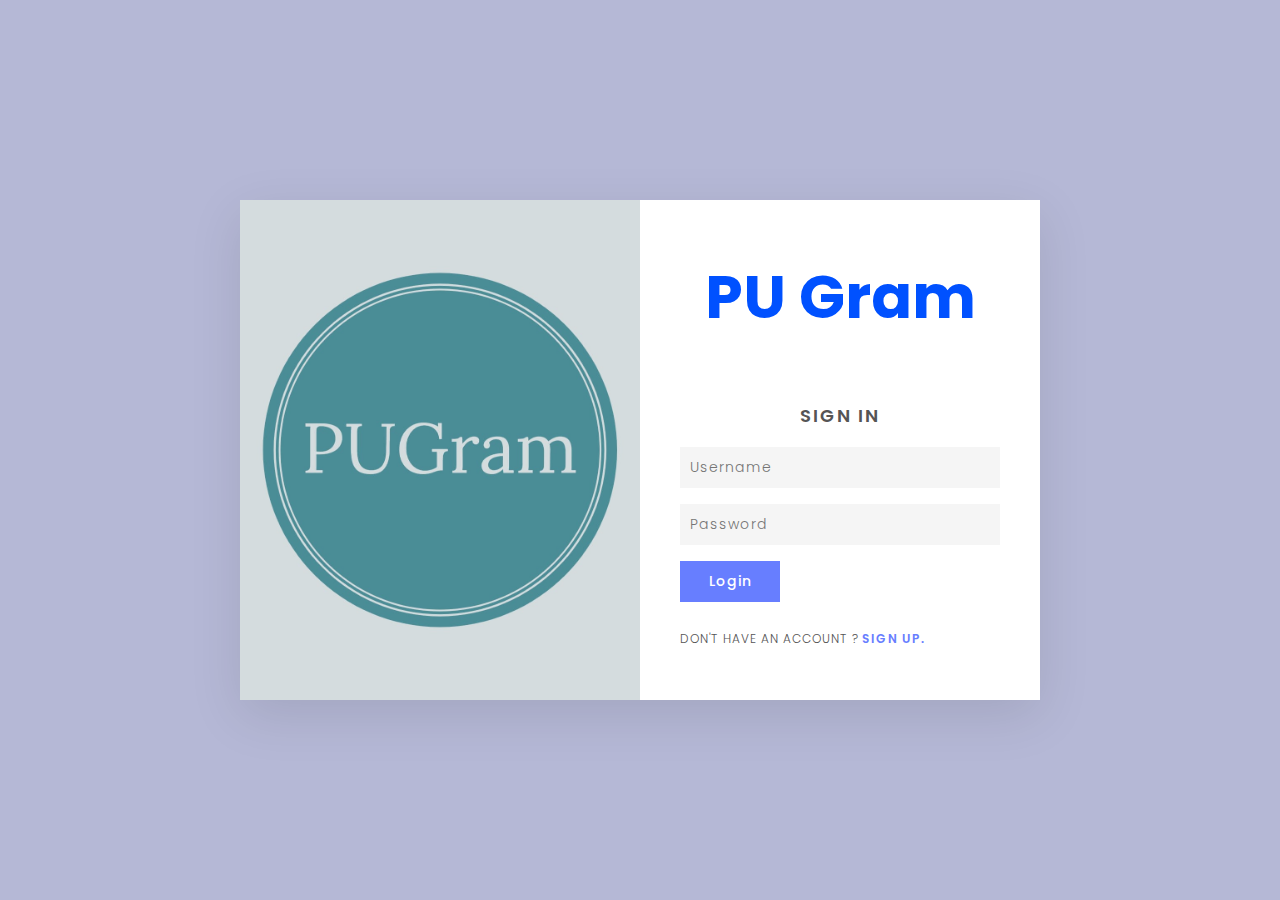
<file: index.html>
<!DOCTYPE html>
<html lang="en">

<head>
    <meta charset="UTF-8">
    <meta http-equiv="X-UA-Compatible" content="IE=edge">
    <meta name="viewport" content="width=device-width, initial-scale=1.0">
    <link rel="stylesheet" href="style.css">
    <title>Document</title>
</head>

<body>
    <section>
        <div class="container">
            <div class="user signinBx">
                <div class="imgBx"><img src="pu3.jpeg" alt="" /></div>
                <div class="formBx">
                    <form action="home.html">
                        <center style="padding-bottom: 60px;font-size: 30px;color: rgb(0, 81, 255);">
                            <h1>PU Gram</h1>
                        </center>
                        <h2>Sign In</h2>
                        <input type="text" name="" placeholder="Username" />
                        <input type="password" name="" placeholder="Password" />
                        <centrer><input type="submit" name="" value="Login"> </centrer>
                        <p class="signup">
                            Don't have an account ?
                            <a href="#" onclick="toggleForm();">Sign Up.</a>
                        </p>
                    </form>
                </div>
            </div>
            <div class="user signupBx">
                <div class="formBx">
                    <form action="">
                        <h2>Create an account</h2>
                        <input type="text" name="" placeholder="Username" />
                        <input type="email" name="" placeholder="Email Address" />
                        <input type="password" name="" placeholder="Create Password" />
                        <input type="password" name="" placeholder="Confirm Password" />
                        <input type="submit" name="" value="Sign Up" />
                        <p class="signup">
                            Already have an account ?
                            <a href="#" onclick="toggleForm();">Sign in.</a>
                        </p>
                    </form>
                </div>
                <div class="imgBx"><img src="pu1.jpg" style="height: 500px;width: 400px;" alt="" /></div>
            </div>
        </div>
    </section>
</body>
<script src="main.js"></script>

</html>
</file>
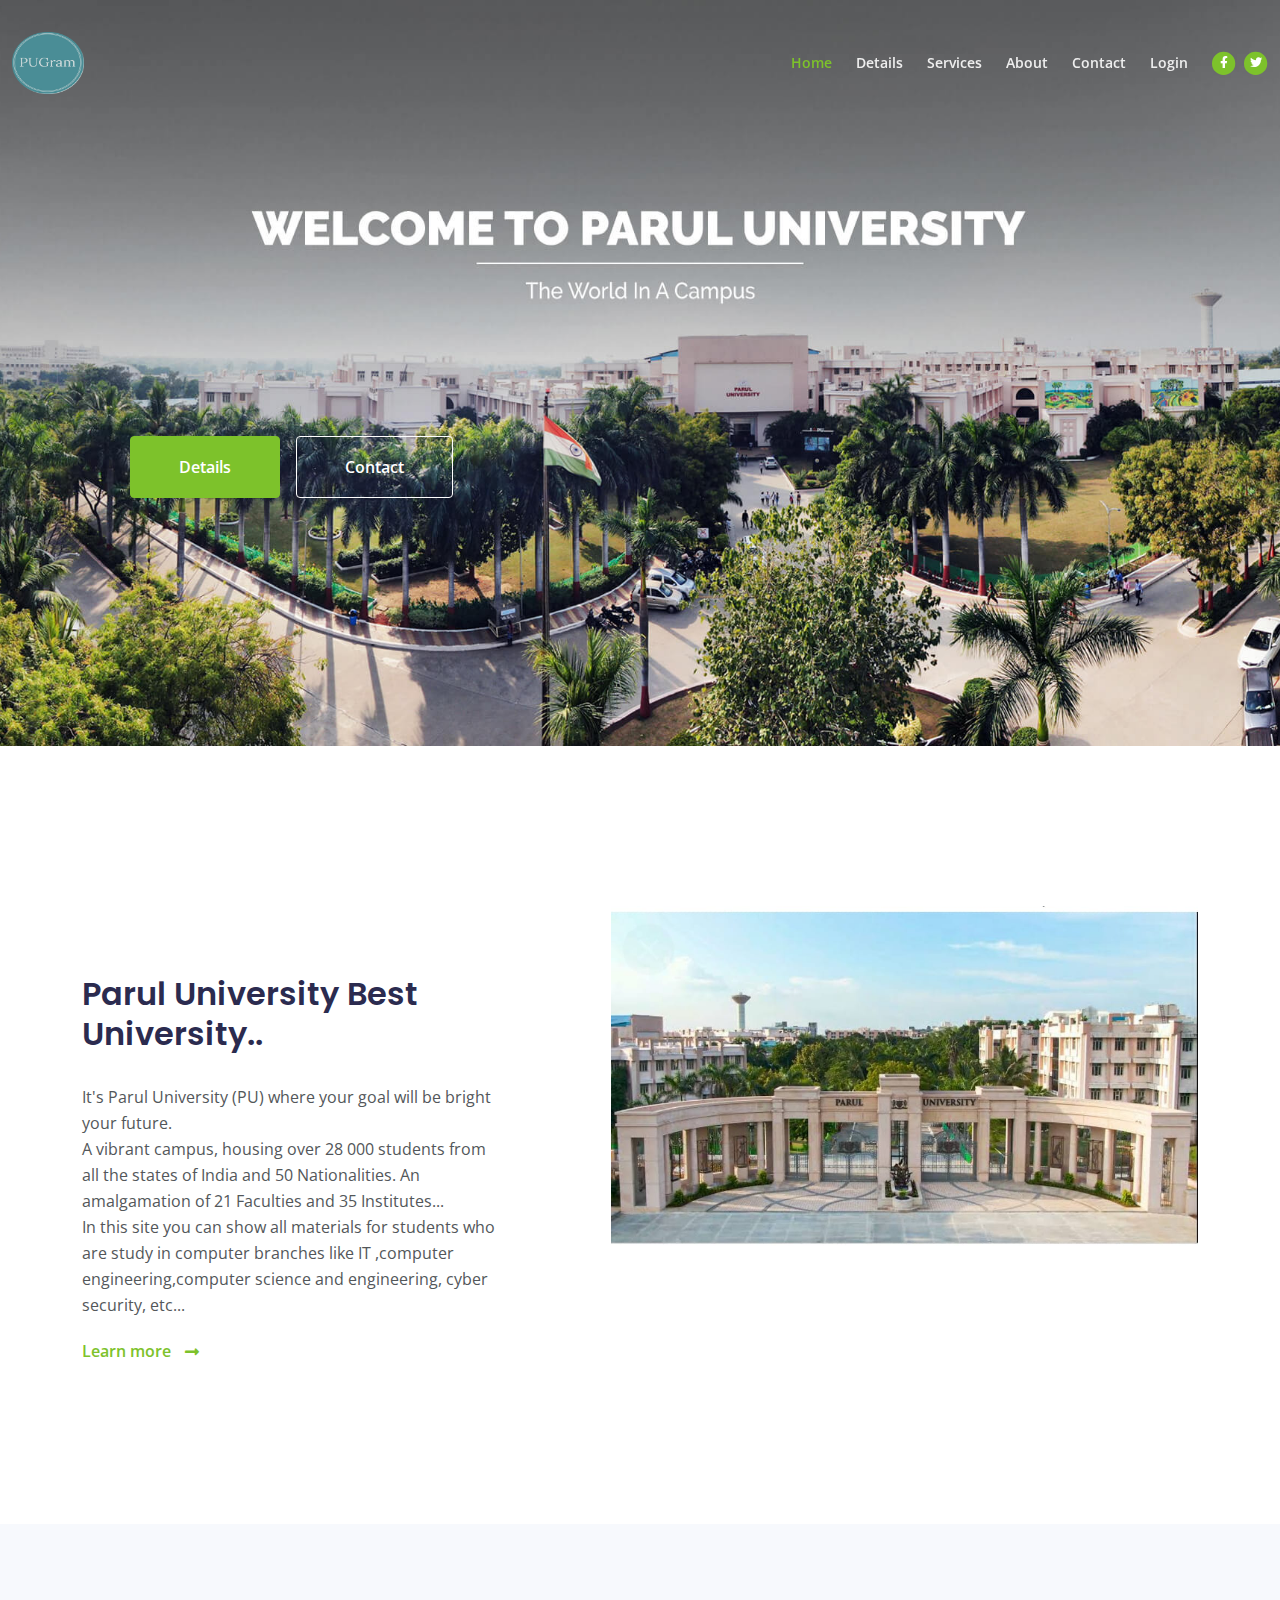
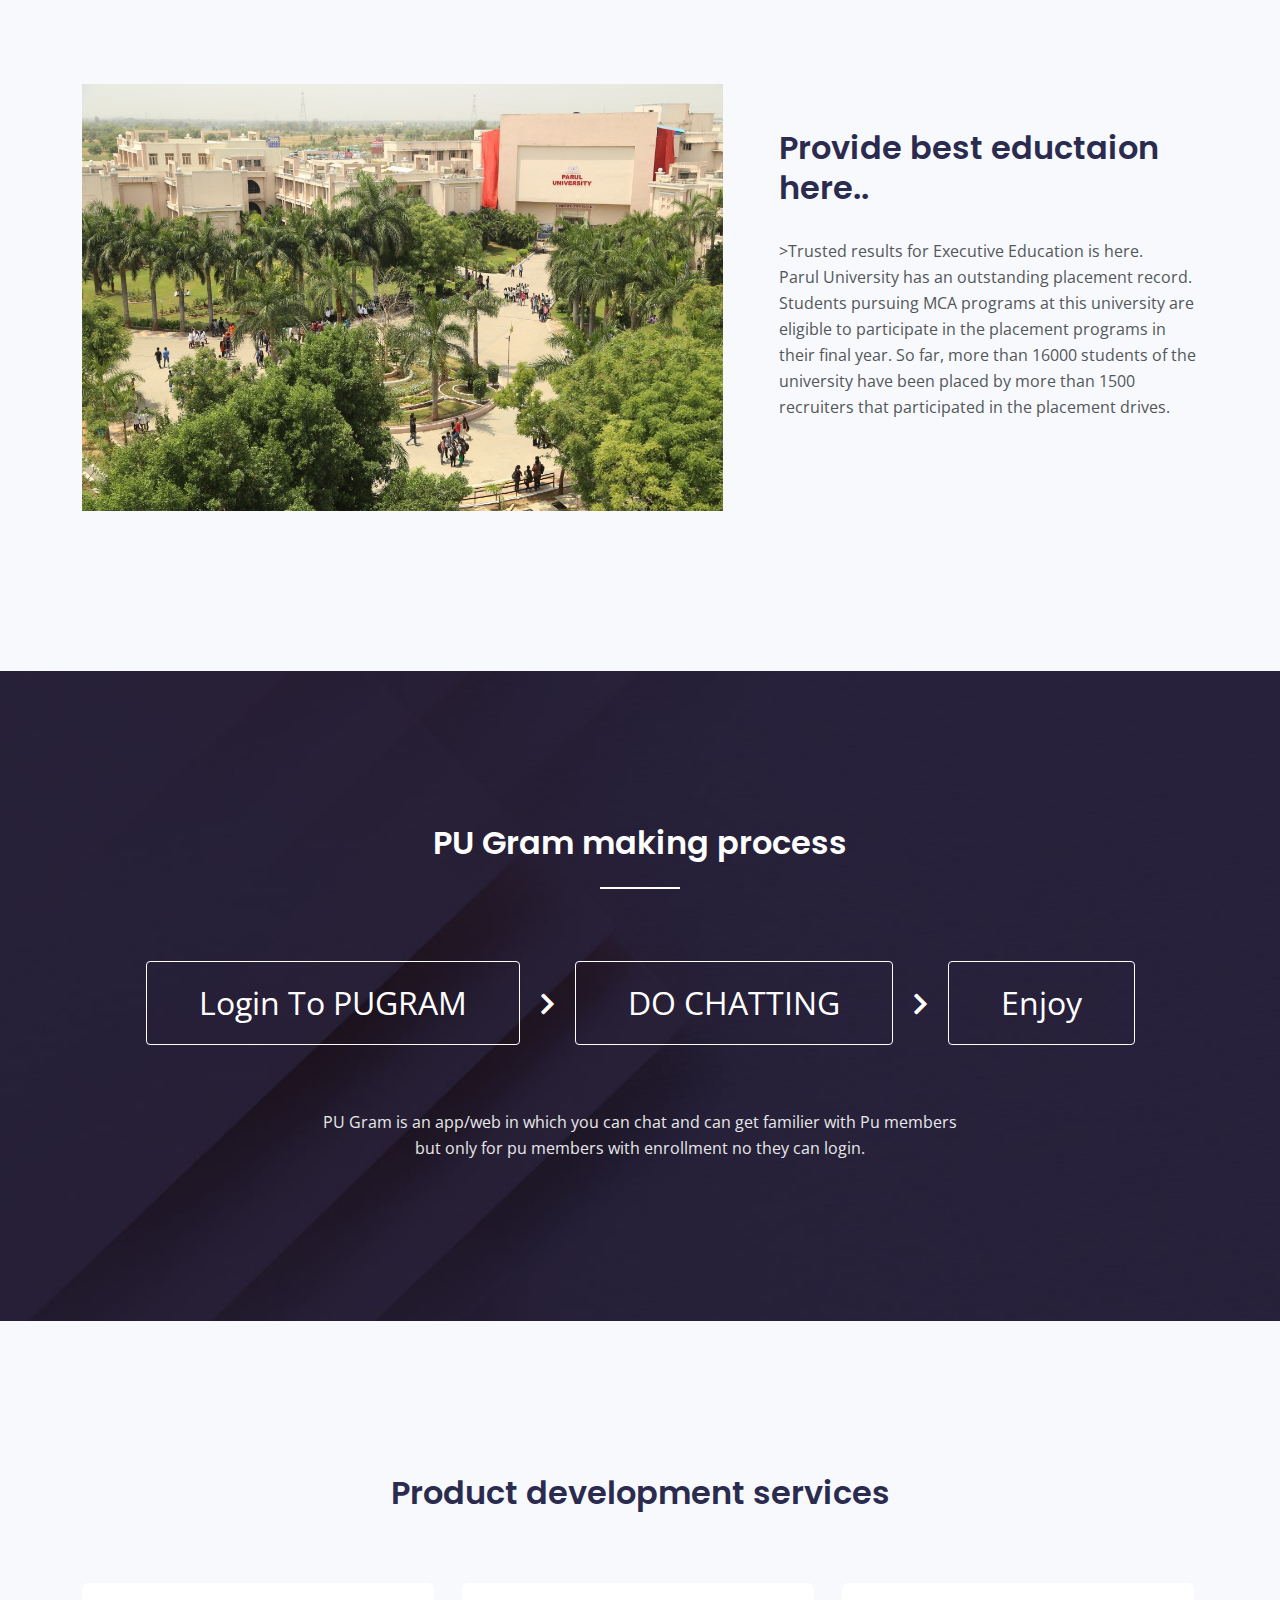
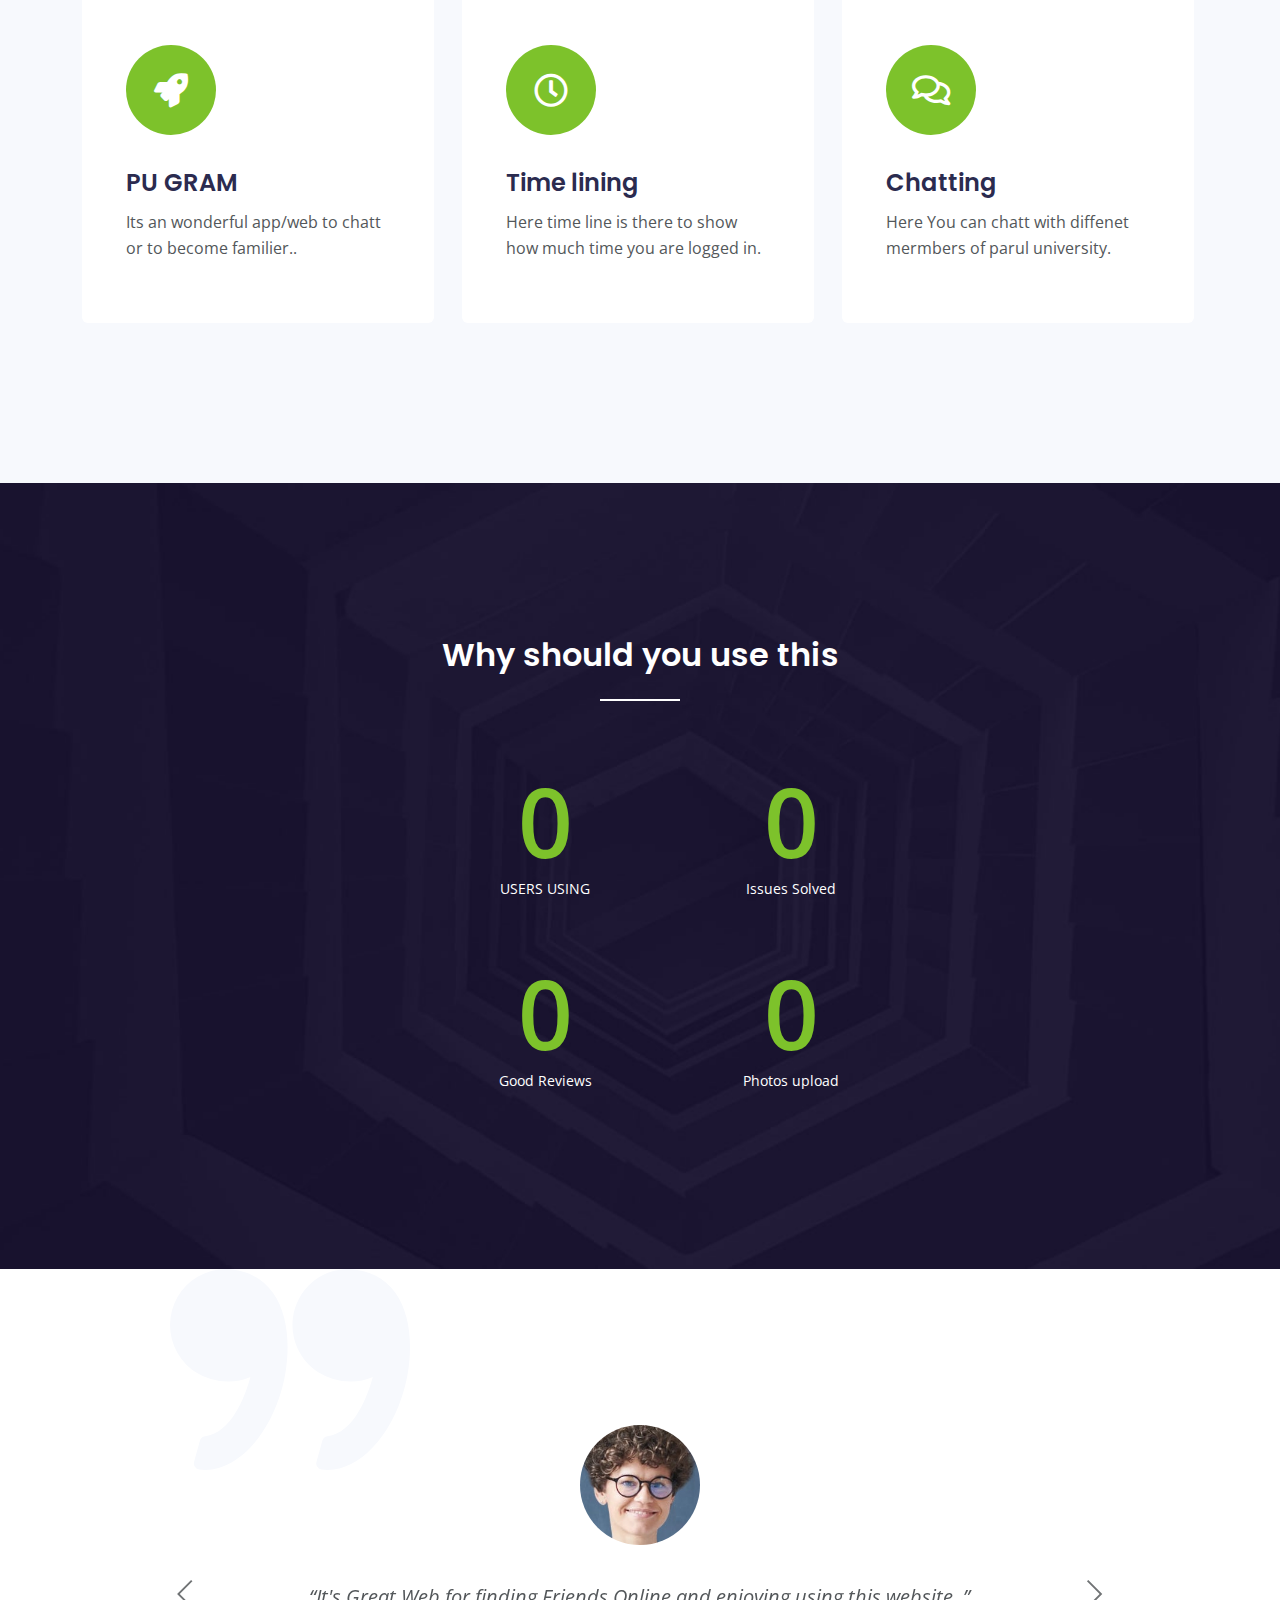
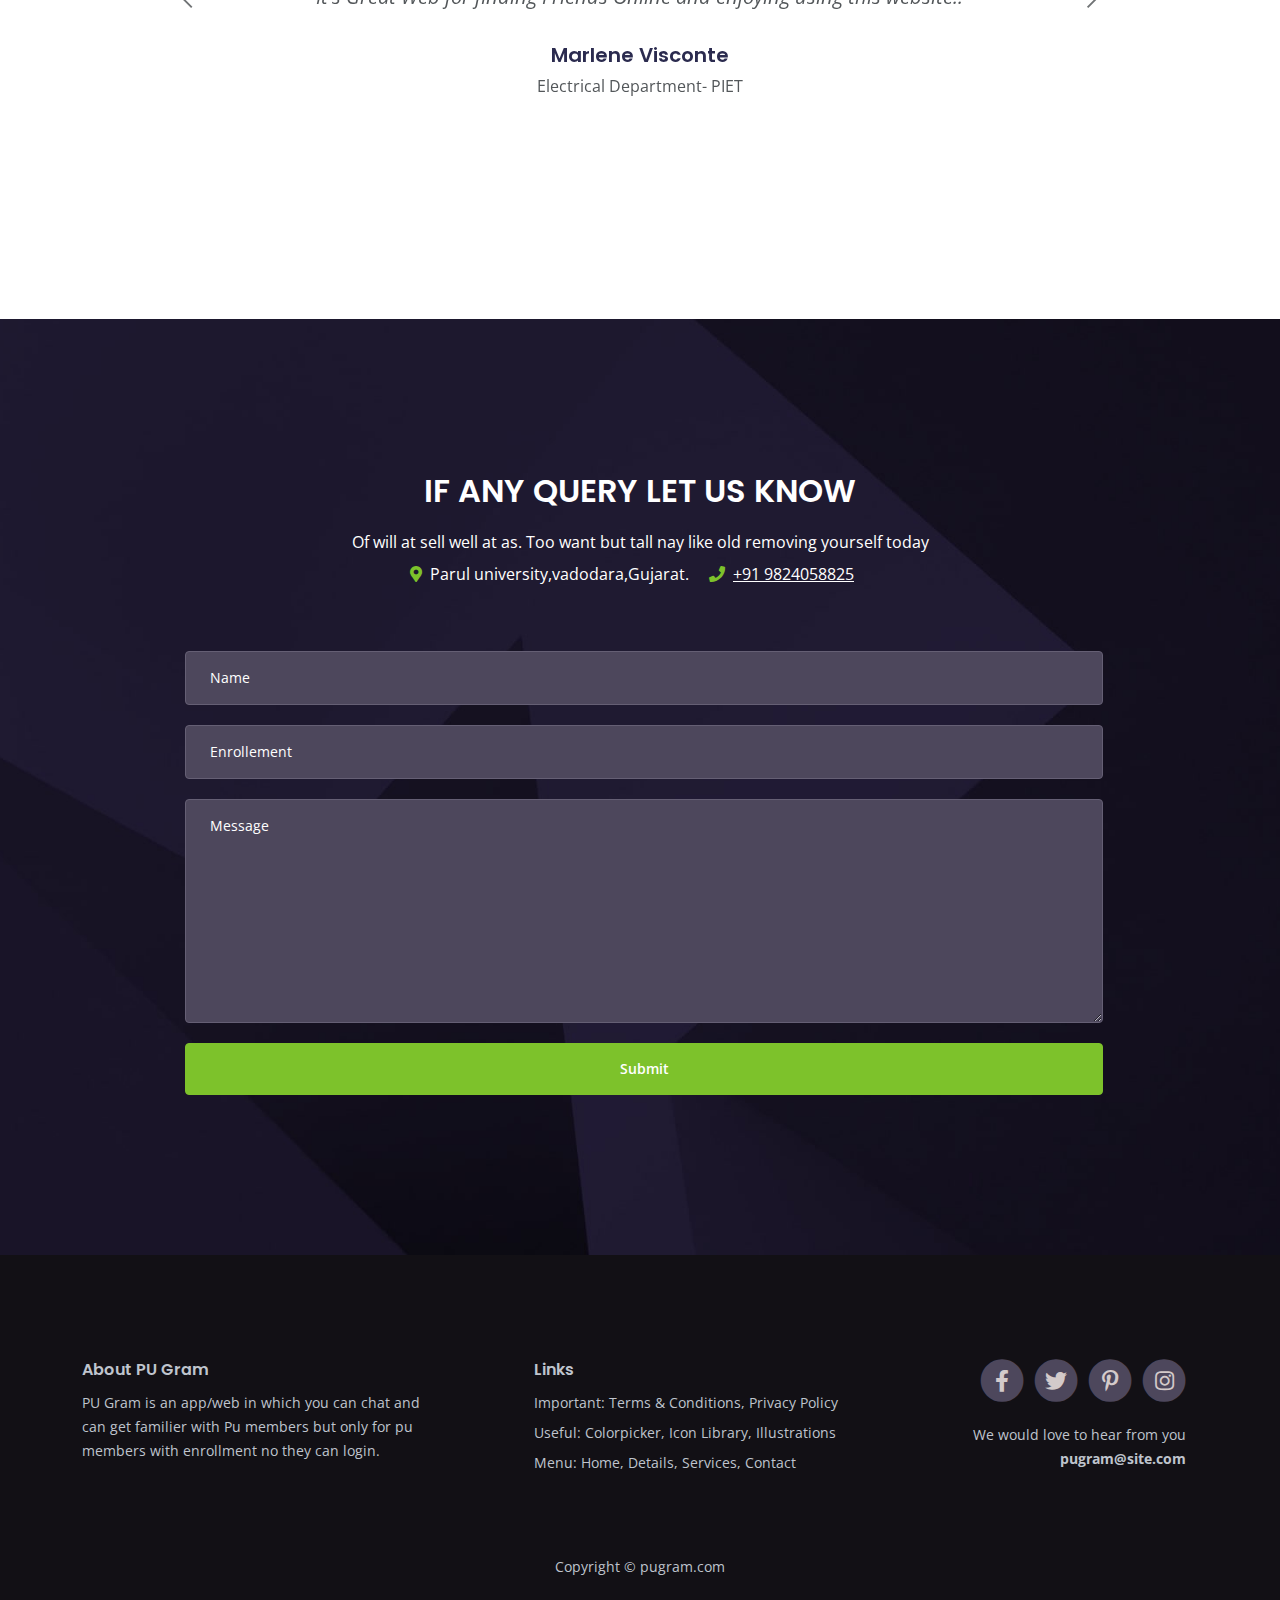
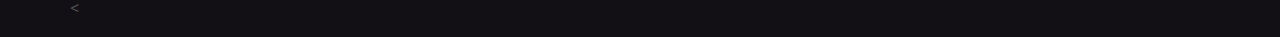
<file: home.html>
<!DOCTYPE html>
<html lang="en">

<head>
    <meta charset="utf-8">
    <meta name="viewport" content="width=device-width, initial-scale=1, shrink-to-fit=no">

    <!-- SEO Meta Tags -->
    <meta name="description" content="Your description">
    <meta name="author" content="Your name">

    <!-- OG Meta Tags to improve the way the post looks when you share the page on Facebook, Twitter, LinkedIn -->
    <meta property="og:site_name" content="" />
    <!-- website name -->
    <meta property="og:site" content="" />
    <!-- website link -->
    <meta property="og:title" content="" />
    <!-- title shown in the actual shared post -->
    <meta property="og:description" content="" />
    <!-- description shown in the actual shared post -->
    <meta property="og:image" content="" />
    <!-- image link, make sure it's jpg -->
    <meta property="og:url" content="" />
    <!-- where do you want your post to link to -->
    <meta name="twitter:card" content="summary_large_image">
    <!-- to have large image post format in Twitter -->

    <!-- Webpage Title -->
    <title>Pugram Title</title>

    <!-- Styles -->
    <link href="https://fonts.googleapis.com/css2?family=Open+Sans:ital,wght@0,400;0,600;0,700;1,400&family=Poppins:wght@600&display=swap" rel="stylesheet">
    <link href="css/bootstrap.min.css" rel="stylesheet">
    <link href="css/fontawesome-all.min.css" rel="stylesheet">
    <link href="css/swiper.css" rel="stylesheet">
    <link href="css/styles.css" rel="stylesheet">

    <!-- Favicon  -->
    <link rel="icon" href="images/logoyo.png">
</head>

<body>

    <!-- Navigation -->
    <nav id="navbar" class="navbar navbar-expand-lg fixed-top navbar-dark" aria-label="Main navigation">
        <div class="container">

            <!-- Image Logo -->
            <a class="navbar-brand logo-image" href="index.html"><img src="images/logoyo.png    " alt="alternative"></a>

            <!-- Text Logo - Use this if you don't have a graphic logo -->
            <!-- <a class="navbar-brand logo-text" href="index.html">Elma</a> -->

            <button class="navbar-toggler p-0 border-0" type="button" id="navbarSideCollapse" aria-label="Toggle navigation">
                <span class="navbar-toggler-icon"></span>
            </button>

            <div class="navbar-collapse offcanvas-collapse" id="navbarsExampleDefault">
                <ul class="navbar-nav ms-auto navbar-nav-scroll">
                    <li class="nav-item">
                        <a class="nav-link active" aria-current="page" href="#header">Home</a>
                    </li>
                    <li class="nav-item">
                        <a class="nav-link" href="#Details">Details</a>
                    </li>
                    <li class="nav-item">
                        <a class="nav-link" href="#services">Services</a>
                    </li>
                    <li class="nav-item">
                        <a class="nav-link" href="#about">About</a>
                    </li>
                    <li class="nav-item">
                        <a class="nav-link" href="#contact">Contact</a>
                    </li>
                    <li class="nav-item">
                        <a class="nav-link" href="index.html">Login</a>
                    </li>
                </ul>
                <span class="nav-item social-icons">
                    <span class="fa-stack">
                        <a href="#your-link">
                            <i class="fas fa-circle fa-stack-2x"></i>
                            <i class="fab fa-facebook-f fa-stack-1x"></i>
                        </a>
                    </span>
                <span class="fa-stack">
                        <a href="#your-link">
                            <i class="fas fa-circle fa-stack-2x"></i>
                            <i class="fab fa-twitter fa-stack-1x"></i>
                        </a>
                    </span>
                </span>
            </div>
            <!-- end of navbar-collapse -->
        </div>
        <!-- end of container -->
    </nav>
    <!-- end of navbar -->
    <!-- end of navigation -->


    <!-- Header -->
    <header id="header" class="header">
        <div class="container">
            <div class="row">
                <!-- end of col -->
                <div class="col-lg-6">
                    <div class="button-container">
                        <a class="btn-solid-lg page-scroll" href="#Details">Details</a>
                        <a class="btn-outline-lg page-scroll" href="#contact">Contact</a>
                    </div>
                    <!-- end of button-container -->
                </div>
                <!-- end of col -->
            </div>
            <!-- end of row -->
        </div>
        <!-- end of container -->
    </header>
    <!-- end of header -->
    <!-- end of header -->


    <!-- Project 1 -->
    <div id="Details" class="basic-2">
        <div class="container">
            <div class="row">
                <div class="col-lg-6 col-xl-5">
                    <div class="text-container">
                        <h2>Parul University Best University..</h2>
                        <p>It's Parul University (PU) where your goal will be bright your future.<br> A vibrant campus, housing over 28 000 students from all the states of India and 50 Nationalities. An amalgamation of 21 Faculties and 35 Institutes...<br>In
                            this site you can show all materials for students who are study in computer branches like IT ,computer engineering,computer science and engineering, cyber security, etc...</p>
                        <a class="read-more no-line green" href="article.html">Learn more <span class="fas fa-long-arrow-alt-right"></span></a>
                    </div>
                    <!-- end of text-container -->
                </div>
                <!-- end of col -->
                <div class="col-lg-6 col-xl-7">
                    <div class="image-container">
                        <img class="img-fluid" src="images/Gate.jpeg" alt="alternative">
                    </div>
                    <!-- end of image-container -->
                </div>
                <!-- end of col -->
            </div>
            <!-- end of row -->
        </div>
        <!-- end of container -->
    </div>
    <!-- end of basic-2 -->
    <!-- end of project 1 -->


    <!-- Project 2 -->
    <div class="basic-3 bg-gray">
        <div class="container">
            <div class="row">
                <div class="col-lg-6 col-xl-7">
                    <div class="image-container">
                        <img class="img-fluid" src="images/3.jpg" alt="alternative">
                    </div>
                    <!-- end of image-container -->
                </div>
                <!-- end of col -->
                <div class="col-lg-6 col-xl-5">
                    <div class="text-container">
                        <h2>Provide best eductaion here..</h2>
                        <p>>Trusted results for Executive Education is here.<br>Parul University has an outstanding placement record. Students pursuing MCA programs at this university are eligible to participate in the placement programs in their final year.
                            So far, more than 16000 students of the university have been placed by more than 1500 recruiters that participated in the placement drives.</p>

                    </div>
                    <!-- end of text-container -->
                </div>
                <!-- end of col -->
            </div>
            <!-- end of row -->
        </div>
        <!-- end of container -->
    </div>
    <!-- end of basic-3 -->
    <!-- end of project 2 -->


    <!-- Details Modal -->
    <div id="staticBackdrop" class="modal fade" tabindex="-1" aria-hidden="true">
        <div class="modal-dialog">
            <div class="modal-content">
                <div class="row">
                    <button type="button" class="btn-close" data-bs-dismiss="modal" aria-label="Close"></button>
                    <div class="col-lg-8">
                        <div class="image-container">
                            <img class="img-fluid" src="images/details-modal.jpg" alt="alternative">
                        </div>
                        <!-- end of image-container -->
                    </div>
                    <!-- end of col -->
                    <div class="col-lg-4">
                        <h3>Goals Setting</h3>
                        <hr>
                        <p>The app can easily help you track your personal development evolution if you take the time to set it up.</p>
                        <h4>User Feedback</h4>
                        <p>This is a great app which can help you save time and make your live easier. And it will help improve your productivity.</p>
                        <ul class="list-unstyled li-space-lg">
                            <li class="d-flex">
                                <i class="fas fa-chevron-right"></i>
                                <div class="flex-grow-1">Splash screen panel</div>
                            </li>
                            <li class="d-flex">
                                <i class="fas fa-chevron-right"></i>
                                <div class="flex-grow-1">Statistics graph report</div>
                            </li>
                            <li class="d-flex">
                                <i class="fas fa-chevron-right"></i>
                                <div class="flex-grow-1">Events calendar layout</div>
                            </li>
                            <li class="d-flex">
                                <i class="fas fa-chevron-right"></i>
                                <div class="flex-grow-1">Location details screen</div>
                            </li>
                            <li class="d-flex">
                                <i class="fas fa-chevron-right"></i>
                                <div class="flex-grow-1">Onboarding steps interface</div>
                            </li>
                        </ul>
                        <a id="modalCtaBtn" class="btn-solid-reg" href="#contact">Contact</a>
                        <button type="button" class="btn-outline-reg" data-bs-dismiss="modal">Close</button>
                    </div>
                    <!-- end of col -->
                </div>
                <!-- end of row -->
            </div>
            <!-- end of modal-content -->
        </div>
        <!-- end of modal-dialog -->
    </div>
    <!-- end of modal -->
    <!-- end of details modal -->



    <!-- end of col -->

    <!-- end of col -->
    </div>
    <!-- end of row -->
    </div>
    <!-- end of container -->
    </div>
    <!-- end of basic-4 -->
    <!-- end of project 3 -->


    <!-- Process -->
    <div class="basic-5">
        <div class="container">
            <div class="row">
                <div class="col-lg-12">
                    <h2 class="h2-heading">PU Gram making process</h2>
                    <hr class="hr-heading">
                </div>
                <!-- end of col -->
            </div>
            <!-- end of row -->
            <div class="row">
                <div class="col-lg-12">
                    <div class="step-container">
                        <div class="step">Login To PUGRAM</div>
                        <i class="fas fa-chevron-right"></i>
                        <div class="step">DO CHATTING</div>
                        <i class="fas fa-chevron-right"></i>
                        <div class="step">Enjoy</div>
                    </div>
                    <!-- end of step-container -->
                    <p>PU Gram is an app/web in which you can chat and can get familier with Pu members but only for pu members with enrollment no they can login. </p>
                </div>
                <!-- end of col -->
            </div>
            <!-- end of row -->
        </div>
        <!-- end of container -->
    </div>
    <!-- end of basic-5 -->
    <!-- end of process -->


    <!-- Services -->
    <div id="services" class="cards-1 bg-gray">
        <div class="container">
            <div class="row">
                <div class="col-lg-12">
                    <h2 class="h2-heading">Product development services</h2>
                    <br>
                    <br>
                </div>
                <!-- end of col -->
            </div>
            <!-- end of row -->
            <div class="row">
                <div class="col-lg-12">

                    <!-- Card -->
                    <div class="card first">
                        <div class="card-icon">
                            <span class="fas fa-rocket green"></span>
                        </div>
                        <div class="card-body">
                            <h4 class="card-title">PU GRAM</h4>
                            <div class="card-text">Its an wonderful app/web to chatt or to become familier..</div>
                        </div>
                    </div>
                    <!-- end of card -->

                    <!-- Card -->
                    <div class="card second">
                        <div class="card-icon">
                            <span class="far fa-clock green"></span>
                        </div>
                        <div class="card-body">
                            <h4 class="card-title">Time lining</h4>
                            <div class="card-text">Here time line is there to show how much time you are logged in.</div>
                        </div>
                    </div>
                    <!-- end of card -->

                    <!-- Card -->
                    <div class="card third">
                        <div class="card-icon">
                            <span class="far fa-comments green"></span>
                        </div>
                        <div class="card-body">
                            <h4 class="card-title">Chatting</h4>
                            <div class="card-text">Here You can chatt with diffenet mermbers of parul university.</div>
                        </div>
                    </div>
                    <!-- end of card -->

                </div>
                <!-- end of col -->
            </div>
            <!-- end of row -->
        </div>
        <!-- end of container -->
    </div>
    <!-- end of cards-1 -->
    <!-- end of services -->


    <!-- About -->
    <div id="about" class="counter">
        <div class="container">
            <div class="row">
                <div class="col-lg-12">
                    <h2 class="h2-heading">Why should you use this </h2>
                    <hr class="hr-heading">
                </div>
                <!-- end of col -->
            </div>
            <!-- end of row -->

            <!-- end of col -->
            <center>
                <div class="col-xl-6">

                    <!-- Counter -->

                    <div class="counter-container">
                        <div class="counter-cell">
                            <div data-purecounter-start="0" data-purecounter-end="4000" data-purecounter-duration="3" class="purecounter">1</div>
                            <div class="counter-info">USERS USING</div>
                        </div>
                        <!-- end of counter-cell -->
                        <div class="counter-cell">
                            <div data-purecounter-start="0" data-purecounter-end="385" data-purecounter-duration="1.5" class="purecounter">1</div>
                            <div class="counter-info">Issues Solved</div>
                        </div>
                        <!-- end of counter-cell -->
                        <div class="counter-cell">
                            <div data-purecounter-start="0" data-purecounter-end="159" data-purecounter-duration="3" class="purecounter">1</div>
                            <div class="counter-info">Good Reviews</div>
                        </div>
                        <!-- end of counter-cell -->
                        <div class="counter-cell">
                            <div data-purecounter-start="0" data-purecounter-end="5000" data-purecounter-duration="3" class="purecounter">1</div>
                            <div class="counter-info">Photos upload</div>
                        </div>
                        <!-- end of counter-cell -->
                    </div>
            </center>
            <!-- end of counter-container -->
            <!-- end of counter -->

            </div>
            <!-- end of col -->
        </div>
        <!-- end of row -->
    </div>
    <!-- end of container -->
    </div>
    <!-- end of counter -->
    <!-- end of about -->


    <!-- Testimonials -->
    <div class="slider-1">
        <img class="quotes-decoration" src="images/quotes.svg" alt="alternative">
        <div class="container">
            <div class="row">
                <div class="col-lg-12">

                    <!-- Card Slider -->
                    <div class="slider-container">
                        <div class="swiper-container card-slider">
                            <div class="swiper-wrapper">

                                <!-- Slide -->
                                <div class="swiper-slide">
                                    <img class="testimonial-image" src="images/testimonial-1.jpg" alt="alternative">
                                    <p class="testimonial-text">“It's Great Web for finding Friends Online and enjoying using this website..”</p>
                                    <div class="testimonial-author">Marlene Visconte</div>
                                    <div class="testimonial-position"> Electrical Department- PIET</div>
                                </div>
                                <!-- end of swiper-slide -->
                                <!-- end of slide -->

                                <!-- Slide -->
                                <div class="swiper-slide">
                                    <img class="testimonial-image" src="images/testimonial-2.jpg" alt="alternative">
                                    <p class="testimonial-text">“Expense bed any sister depend changer off piqued one. Contented continued any happiness instantly objection yet her allowance. Use correct day new brought tedious. By come this been in. Kept easy or sons my it how
                                        about some words here done”</p>
                                    <div class="testimonial-author">John Spiker</div>
                                    <div class="testimonial-position">Team Leader - Vanquish</div>
                                </div>
                                <!-- end of swiper-slide -->
                                <!-- end of slide -->

                                <!-- Slide -->
                                <div class="swiper-slide">
                                    <img class="testimonial-image" src="images/testimonial-3.jpg" alt="alternative">
                                    <p class="testimonial-text">“Expense bed any sister depend changer off piqued one. Contented continued any happiness instantly objection yet her allowance. Use correct day new brought tedious. By come this been in. Kept easy or sons my it how
                                        about some words here done”</p>
                                    <div class="testimonial-author">Stella Virtuoso</div>
                                    <div class="testimonial-position">Design Chief - Bikegirl</div>
                                </div>
                                <!-- end of swiper-slide -->
                                <!-- end of slide -->

                            </div>
                            <!-- end of swiper-wrapper -->

                            <!-- Add Arrows -->
                            <div class="swiper-button-next"></div>
                            <div class="swiper-button-prev"></div>
                            <!-- end of add arrows -->

                        </div>
                        <!-- end of swiper-container -->
                    </div>
                    <!-- end of slider-container -->
                    <!-- end of card slider -->

                </div>
                <!-- end of col -->
            </div>
            <!-- end of row -->
        </div>
        <!-- end of container -->
    </div>
    <!-- end of slider-1 -->
    <!-- end of testimonials -->





    <!-- Contact -->
    <div id="contact" class="form-1">
        <div class="container">
            <div class="row">
                <div class="col-lg-12">
                    <h2 class="h2-heading">IF ANY QUERY LET US KNOW</h2>
                    <p class="p-heading">Of will at sell well at as. Too want but tall nay like old removing yourself today</p>
                    <ul class="list-unstyled li-space-lg">
                        <li><i class="fas fa-map-marker-alt"></i> &nbsp;Parul university,vadodara,Gujarat.</li>
                        <li><i class="fas fa-phone"></i> &nbsp;<a href="tel:=919824058825">+91 9824058825</a></li>

                    </ul>
                </div>
                <!-- end of col -->
            </div>
            <!-- end of row -->
            <div class="row">
                <div class="col-lg-10 offset-lg-1">

                    <!-- Contact Form -->
                    <form>
                        <div class="form-group">
                            <input type="text" class="form-control-input" placeholder="Name" required>
                        </div>
                        <div class="form-group">
                            <input type="email" class="form-control-input" placeholder="Enrollement" required>
                        </div>
                        <div class="form-group">
                            <textarea class="form-control-textarea" placeholder="Message" required></textarea>
                        </div>
                        <div class="form-group">
                            <button type="submit" class="form-control-submit-button">Submit</button>
                        </div>
                    </form>
                    <!-- end of contact form -->

                </div>
                <!-- end of col -->
            </div>
            <!-- end of row -->
        </div>
        <!-- end of container -->
    </div>
    <!-- end of form-1 -->
    <!-- end of contact -->


    <!-- Footer -->
    <div class="footer">
        <div class="container">
            <div class="row">
                <div class="col-lg-12">
                    <div class="footer-col first">
                        <h6>About PU Gram</h6>
                        <p class="p-small">PU Gram is an app/web in which you can chat and can get familier with Pu members but only for pu members with enrollment no they can login.</p>
                    </div>
                    <!-- end of footer-col -->
                    <div class="footer-col second">
                        <h6>Links</h6>
                        <ul class="list-unstyled li-space-lg p-small">
                            <li>Important: <a href="terms.html">Terms & Conditions</a>, <a href="privacy.html">Privacy Policy</a></li>
                            <li>Useful: <a href="#">Colorpicker</a>, <a href="#">Icon Library</a>, <a href="#">Illustrations</a></li>
                            <li>Menu: <a class="page-scroll" href="#header">Home</a>, <a class="page-scroll" href="#Details">Details</a>, <a class="page-scroll" href="#services">Services</a>, <a class="page-scroll" href="#contact">Contact</a></li>
                        </ul>
                    </div>
                    <!-- end of footer-col -->
                    <div class="footer-col third">
                        <span class="fa-stack">
                            <a href="#your-link">
                                <i class="fas fa-circle fa-stack-2x"></i>
                                <i class="fab fa-facebook-f fa-stack-1x"></i>
                            </a>
                        </span>
                        <span class="fa-stack">
                            <a href="#your-link">
                                <i class="fas fa-circle fa-stack-2x"></i>
                                <i class="fab fa-twitter fa-stack-1x"></i>
                            </a>
                        </span>
                        <span class="fa-stack">
                            <a href="#your-link">
                                <i class="fas fa-circle fa-stack-2x"></i>
                                <i class="fab fa-pinterest-p fa-stack-1x"></i>
                            </a>
                        </span>
                        <span class="fa-stack">
                            <a href="#your-link">
                                <i class="fas fa-circle fa-stack-2x"></i>
                                <i class="fab fa-instagram fa-stack-1x"></i>
                            </a>
                        </span>
                        <p class="p-small">We would love to hear from you <a href="mailto:contact@site.com"><strong>pugram@site.com</strong></a></p>
                    </div>
                    <!-- end of footer-col -->
                </div>
                <!-- end of col -->
            </div>
            <!-- end of row -->
        </div>
        <!-- end of container -->
    </div>
    <!-- end of footer -->
    <!-- end of footer -->


    <!-- Copyright -->
    <div class="copyright">
        <div class="container">
            <div class="row">
                <div class="col-lg-12">
                    <p class="p-small">Copyright © <a href="#your-link">pugram.com</a></p>
                </div>
                <<!-- end of col -->
            </div>
            <!-- enf of row -->
        </div>
        <!-- end of container -->
    </div>
    <!-- end of copyright -->
    <!-- end of copyright -->


    <!-- Back To Top Button -->
    <button onclick="topFunction()" id="myBtn">
        <img src="images/up-arrow.png" alt="alternative">
    </button>
    <!-- end of back to top button -->

    <!-- Scripts -->
    <script src="js/bootstrap.min.js"></script>
    <!-- Bootstrap framework -->
    <script src="js/swiper.min.js"></script>
    <!-- Swiper for image and text sliders -->
    <script src="js/purecounter.min.js"></script>
    <!-- Purecounter counter for statistics numbers -->
    <script src="js/scripts.js"></script>
    <!-- Custom scripts -->
</body>

</html>
</file>
<file: style.css>
@import url('https://fonts.googleapis.com/css?family=Poppins:100,200,300,400,500,600,700,800,900&display=swap');

* {
  margin: 0;
  padding: 0;
  box-sizing: border-box;
  font-family: 'Poppins', sans-serif;
}

section {
  position: relative;
  min-height: 100vh;
  background-color: #b5b8d6;
  display: flex;
  justify-content: center;
  align-items: center;
  padding: 20px;
}

section .container {
  position: relative;
  width: 800px;
  height: 500px;
  background: #fff;
  box-shadow: 0 15px 50px rgba(0, 0, 0, 0.1);
  overflow: hidden;
}

section .container .user {
  position: absolute;
  top: 0;
  left: 0;
  width: 100%;
  height: 100%;
  display: flex;
}

section .container .user .imgBx {
  position: relative;
  width: 50%;
  height: 100%;
  background-color: #f5f5f5;
  transition: 0.5s;                                                             
}

section .container .user .imgBx img {
  position: absolute;
  top: 0;
  left: 0;
  width: 100%;
  height: 100%;
  object-fit: cover;
}

section .container .user .formBx {
  position: relative;
  width: 50%;
  height: 100%;
  background: #fff;
  display: flex;
  justify-content: center;
  align-items: center;
  padding: 40px;
  transition: 0.5s;
}

section .container .user .formBx form h2 {
  font-size: 18px;
  font-weight: 600;
  text-transform: uppercase;
  letter-spacing: 2px;
  text-align: center;
  width: 100%;
  margin-bottom: 10px;
  color: #555;
}

section .container .user .formBx form input {
  position: relative;
  width: 100%;
  padding: 10px;
  background: #f5f5f5;
  color: #333;
  border: none;
  outline: none;
  box-shadow: none;
  margin: 8px 0;
  font-size: 14px;
  letter-spacing: 1px;
  font-weight: 300;
}

section .container .user .formBx form input[type='submit'] {
  max-width: 100px;
  background: #677eff;
  color: #fff;
  cursor: pointer;
  font-size: 14px;
  font-weight: 500;
  letter-spacing: 1px;
  transition: 0.5s;
}

section .container .user .formBx form .signup {
  position: relative;
  margin-top: 20px;
  font-size: 12px;
  letter-spacing: 1px;
  color: #555;
  text-transform: uppercase;
  font-weight: 300;
}

section .container .user .formBx form .signup a {
  font-weight: 600;
  text-decoration: none;
  color: #677eff;
}

section .container .signupBx {
  pointer-events: none;
}

section .container.active .signupBx {
  pointer-events: initial;
}

section .container .signupBx .formBx {
  left: 100%;
}

section .container.active .signupBx .formBx {
  left: 0;
}

section .container .signupBx .imgBx {
  left: -100%;
}

section .container.active .signupBx .imgBx {
  left: 0%;
}

section .container .signinBx .formBx {
  left: 0%;
}

section .container.active .signinBx .formBx {
  left: 100%;
}

section .container .signinBx .imgBx {
  left: 0%;
}

section .container.active .signinBx .imgBx {
  left: -100%;
}

@media (max-width: 991px) {
  section .container {
    max-width: 400px;
  }

  section .container .imgBx {
    display: none;
  }

  section .container .user .formBx {
    width: 100%;
  }
}
</file>
<file: css/styles.css>
/* Description: Master CSS file */


/*****************************************
Table Of Contents:
- General Styles
- Navigation
- Header
- Introduction
- Project 1
- Project 2
- Details Modal
- Project 3
- Process
- Services
- About 
- Testimonials
- Team
- Contact
- Footer
- Copyright
- Back To Top Button
- Extra Pages
- Media Queries
******************************************/


/*****************************************
Colors:
- Backgrounds - light gray #f7f9fd
- Buttons, icons - green #7dc22b
- Headings text - black #2b2b4f
- Body text - dark gray #53575a
******************************************/


/**************************/


/*     General Styles     */


/**************************/

body,
html {
    width: 100%;
    height: 100%;
}

body,
p {
    color: #53575a;
    font: 400 1rem/1.625rem "Open Sans", sans-serif;
}

h1 {
    color: #2b2b4f;
    font-weight: 600;
    font-size: 2.5rem;
    line-height: 3.25rem;
    font-family: "Poppins"
}

h2 {
    color: #2b2b4f;
    font-weight: 600;
    font-size: 2rem;
    line-height: 2.5rem;
    font-family: "Poppins"
}

h3 {
    color: #2b2b4f;
    font-weight: 600;
    font-size: 1.75rem;
    line-height: 2.25rem;
    font-family: "Poppins"
}

h4 {
    color: #2b2b4f;
    font-weight: 600;
    font-size: 1.5rem;
    line-height: 2rem;
    font-family: "Poppins"
}

h5 {
    color: #2b2b4f;
    font-weight: 600;
    font-size: 1.25rem;
    line-height: 1.625rem;
    font-family: "Poppins"
}

h6 {
    color: #2b2b4f;
    font-weight: 600;
    font-size: 1rem;
    line-height: 1.375rem;
    font-family: "Poppins"
}

.p-large {
    font-size: 1.125rem;
    line-height: 1.75rem;
}

.p-small {
    font-size: 0.875rem;
    line-height: 1.5rem;
}

.testimonial-text {
    font-style: italic;
}

.testimonial-author {
    font-weight: 600;
    font-size: 1.25rem;
    line-height: 1.75rem;
    font-family: "Poppins"
}

.li-space-lg li {
    margin-bottom: 0.5rem;
}

a {
    color: #53575a;
    text-decoration: underline;
}

a:hover {
    color: #53575a;
    text-decoration: underline;
}

.no-line {
    text-decoration: none;
}

.no-line:hover {
    text-decoration: none;
}

.read-more {
    font-weight: 600;
    font-size: 1rem;
    line-height: 1.5rem;
}

.read-more .fas {
    margin-left: 0.625rem;
    font-size: 1rem;
    vertical-align: -8%;
}

.green {
    color: #7dc22b;
}

.bg-gray {
    background-color: #f7f9fd;
}

.hr-heading {
    display: block;
    width: 5rem;
    margin-top: 0.75rem;
    margin-bottom: 0.75rem;
    border: 1px solid #ffffff;
    background-color: #2b2b4f;
    opacity: 1;
}

.btn-solid-reg {
    display: inline-block;
    padding: 1.375rem 2.25rem 1.375rem 2.25rem;
    border: 1px solid #7dc22b;
    border-radius: 4px;
    background-color: #7dc22b;
    color: #ffffff;
    font-weight: 600;
    font-size: 0.875rem;
    line-height: 0;
    text-decoration: none;
    transition: all 0.2s;
}

.btn-solid-reg:hover {
    background-color: transparent;
    color: #7dc22b;
    /* needs to stay here because of the color property of a tag */
    text-decoration: none;
}

.btn-solid-lg {
    display: inline-block;
    padding: 1.625rem 2.625rem 1.625rem 2.625rem;
    border: 1px solid #7dc22b;
    border-radius: 4px;
    background-color: #7dc22b;
    color: #ffffff;
    font-weight: 600;
    font-size: 0.875rem;
    line-height: 0;
    text-decoration: none;
    transition: all 0.2s;
}

.btn-solid-lg:hover {
    background-color: transparent;
    color: #7dc22b;
    /* needs to stay here because of the color property of a tag */
    text-decoration: none;
}

.btn-outline-reg {
    display: inline-block;
    padding: 1.375rem 2.25rem 1.375rem 2.25rem;
    border: 1px solid #2b2b4f;
    border-radius: 4px;
    background-color: transparent;
    color: #2b2b4f;
    font-weight: 600;
    font-size: 0.875rem;
    line-height: 0;
    text-decoration: none;
    transition: all 0.2s;
}

.btn-outline-reg:hover {
    background-color: #2b2b4f;
    color: #ffffff;
    text-decoration: none;
}

.btn-outline-lg {
    display: inline-block;
    padding: 1.625rem 2.625rem 1.625rem 2.625rem;
    border: 1px solid #2b2b4f;
    border-radius: 4px;
    background-color: transparent;
    color: #2b2b4f;
    font-weight: 600;
    font-size: 0.875rem;
    line-height: 0;
    text-decoration: none;
    transition: all 0.2s;
}

.btn-outline-lg:hover {
    background-color: #2b2b4f;
    color: #ffffff;
    text-decoration: none;
}

.btn-outline-sm {
    display: inline-block;
    padding: 1rem 1.5rem 1rem 1.5rem;
    border: 1px solid #2b2b4f;
    border-radius: 4px;
    background-color: transparent;
    color: #2b2b4f;
    font-weight: 600;
    font-size: 0.875rem;
    line-height: 0;
    text-decoration: none;
    transition: all 0.2s;
}

.btn-outline-sm:hover {
    background-color: #2b2b4f;
    color: #ffffff;
    text-decoration: none;
}

.form-group {
    position: relative;
    margin-bottom: 1.25rem;
}

.form-control-input,
.form-control-textarea {
    width: 100%;
    padding-top: 0.875rem;
    padding-bottom: 0.875rem;
    padding-left: 1.5rem;
    border: 1px solid #cbcbd1;
    border-radius: 4px;
    background-color: #ffffff;
    font-size: 0.875rem;
    line-height: 1.5rem;
    -webkit-appearance: none;
    /* removes inner shadow on form inputs on ios safari */
}

.form-control-textarea {
    display: block;
    height: 14rem;
    /* used instead of html rows to normalize height between Chrome and IE/FF */
}

.form-control-input:focus,
.form-control-textarea:focus {
    border: 1px solid #a1a1a1;
    outline: none;
    /* Removes blue border on focus */
}

.form-control-input:hover,
.form-control-textarea:hover {
    border: 1px solid #a1a1a1;
}

.form-control-submit-button {
    display: inline-block;
    width: 100%;
    height: 3.25rem;
    border: 1px solid #7dc22b;
    border-radius: 4px;
    background-color: #7dc22b;
    color: #ffffff;
    font-weight: 600;
    font-size: 0.875rem;
    line-height: 0;
    cursor: pointer;
    transition: all 0.2s;
}

.form-control-submit-button:hover {
    border: 1px solid #7dc22b;
    background-color: transparent;
    color: #7dc22b;
}


/**********************/


/*     Navigation     */


/**********************/

.navbar {
    background-color: #2b2b4f;
    font-weight: 600;
    font-size: 0.875rem;
    line-height: 0.875rem;
    box-shadow: 0 1px 6px 0 rgba(0, 0, 0, 0.025);
}

.navbar .navbar-brand {
    padding-top: 0.25rem;
    padding-bottom: 0.25rem;
}

.navbar .logo-image img {
    width: 72px;
    height: 62px;
}

.navbar .logo-text {
    color: #ffffff;
    font-weight: 700;
    font-size: 1.875rem;
    line-height: 1rem;
    text-decoration: none;
}

.offcanvas-collapse {
    position: fixed;
    top: 3.25rem;
    /* adjusts the height between the top of the page and the offcanvas menu */
    bottom: 0;
    left: 100%;
    width: 100%;
    padding-right: 1rem;
    padding-left: 1rem;
    overflow-y: auto;
    visibility: hidden;
    background-color: #2b2b4f;
    transition: visibility .3s ease-in-out, -webkit-transform .3s ease-in-out;
    transition: transform .3s ease-in-out, visibility .3s ease-in-out;
    transition: transform .3s ease-in-out, visibility .3s ease-in-out, -webkit-transform .3s ease-in-out;
}

.offcanvas-collapse.open {
    visibility: visible;
    -webkit-transform: translateX(-100%);
    transform: translateX(-100%);
}

.navbar .navbar-nav {
    margin-top: 0.75rem;
    margin-bottom: 0.5rem;
}

.navbar .nav-item .nav-link {
    padding-top: 0.625rem;
    padding-bottom: 0.625rem;
    color: #eeeeee;
    text-decoration: none;
    transition: all 0.2s ease;
}

.navbar .nav-item.dropdown.show .nav-link,
.navbar .nav-item .nav-link:hover,
.navbar .nav-item .nav-link.active {
    color: #7dc22b;
}


/* Dropdown Menu */

.navbar .dropdown .dropdown-menu {
    animation: fadeDropdown 0.2s;
    /* required for the fade animation */
}

@keyframes fadeDropdown {
    0% {
        opacity: 0;
    }
    100% {
        opacity: 1;
    }
}

.navbar .dropdown-menu {
    margin-top: 0.25rem;
    margin-bottom: 0.25rem;
    border: none;
    background-color: #2b2b4f;
}

.navbar .dropdown-item {
    padding-top: 0.625rem;
    padding-bottom: 0.625rem;
    color: #eeeeee;
    font-weight: 600;
    font-size: 0.875rem;
    line-height: 0.875rem;
    text-decoration: none;
}

.navbar .dropdown-item:hover {
    background-color: #2b2b4f;
    color: #7dc22b;
}

.navbar .dropdown-divider {
    width: 100%;
    height: 1px;
    margin: 0.5rem auto 0.5rem auto;
    border: none;
    background-color: #525296;
}


/* end of dropdown menu */

.navbar .fa-stack {
    width: 2em;
    margin-right: 0.25rem;
    font-size: 0.75rem;
}

.navbar .fa-stack-2x {
    color: #7dc22b;
    transition: all 0.2s ease;
}

.navbar .fa-stack-1x {
    color: #ffffff;
    transition: all 0.2s ease;
}

.navbar .fa-stack:hover .fa-stack-2x {
    color: #ffffff;
}

.navbar .fa-stack:hover .fa-stack-1x {
    color: #7dc22b;
}

.navbar .navbar-toggler {
    padding: 0;
    border: none;
    font-size: 1.25rem;
}


/*****************/


/*    Header     */


/*****************/

.header {
    padding-top: 8rem;
    padding-bottom: 8rem;
    background: url('../images/112.jpg') center center no-repeat;
    background-size: cover;
    text-align: center;
}

.header .h1-large {
    margin-bottom: 2.5rem;
    color: #ffffff;
    font-size: 4rem;
    line-height: 4.5rem;
}

.header .btn-solid-lg {
    display: block;
    margin-bottom: 1.375rem;
}

.header .btn-outline-lg {
    display: block;
    border-color: #ffffff;
    color: #ffffff;
}

.header .btn-outline-lg:hover {
    background-color: #ffffff;
    color: #444444;
}


/************************/


/*     Introduction     */


/************************/

.basic-1 {
    padding-top: 9.5rem;
    padding-bottom: 9rem;
}

.basic-1 h1 {
    margin-bottom: 2.5rem;
}


/*********************/


/*     Project 1     */


/*********************/

.basic-2 {
    padding-top: 10rem;
    padding-bottom: 10rem;
}

.basic-2 .text-container {
    margin-bottom: 4rem;
}

.basic-2 h2 {
    margin-bottom: 1.875rem;
}

.basic-2 p {
    margin-bottom: 1.25rem;
}


/*********************/


/*     Project 2     */


/*********************/

.basic-3 {
    padding-top: 10rem;
    padding-bottom: 10rem;
}

.basic-3 .image-container {
    margin-bottom: 4rem;
}

.basic-3 h2 {
    margin-bottom: 1.875rem;
}

.basic-3 p {
    margin-bottom: 2rem;
}

.basic-3 .btn-solid-reg {
    margin-right: 0.75rem;
}

.basic-3 .btn-solid-reg {
    cursor: pointer;
}


/*************************/


/*     Details Modal     */


/*************************/

.modal-dialog {
    max-width: 1150px;
    margin-right: 1rem;
    margin-left: 1rem;
    pointer-events: all;
}

.modal-content {
    padding: 2.75rem 1.25rem;
}

.modal-content .btn-close {
    position: absolute;
    right: 10px;
    top: 10px;
}

.modal-content .image-container {
    margin-bottom: 3rem;
}

.modal-content img {
    border-radius: 6px;
}

.modal-content h3 {
    margin-bottom: 0.5rem;
}

.modal-content hr {
    width: 44px;
    margin-top: 0.125rem;
    margin-bottom: 1.25rem;
    margin-left: 0;
    height: 2px;
    border: none;
    background-color: #53575a;
}

.modal-content h4 {
    margin-top: 2rem;
    margin-bottom: 0.625rem;
}

.modal-content .list-unstyled {
    margin-bottom: 2rem;
}

.modal-content .list-unstyled .fas {
    color: #7dc22b;
    font-size: 0.75rem;
    line-height: 1.75rem;
}

.modal-content .list-unstyled .flex-grow-1 {
    margin-left: 0.5rem;
}

.modal-content .btn-solid-reg {
    margin-right: 0.75rem;
}

.modal-content .btn-outline-reg {
    cursor: pointer;
}


/*********************/


/*     Project 3     */


/*********************/

.basic-4 {
    padding-top: 10rem;
    padding-bottom: 10rem;
}

.basic-4 .text-container {
    margin-bottom: 4rem;
}

.basic-4 h2 {
    margin-bottom: 1.875rem;
}

.basic-4 .list-unstyled .fas {
    font-size: 0.375rem;
    line-height: 1.625rem;
}

.basic-4 .list-unstyled .flex-grow-1 {
    margin-left: 0.5rem;
}


/*******************/


/*     Process     */


/*******************/

.basic-5 {
    padding-top: 9.5rem;
    padding-bottom: 9rem;
    background: url('../images/process-background.jpg') center center no-repeat;
    background-size: cover;
    text-align: center;
}

.basic-5 h2 {
    color: #ffffff;
    margin-bottom: 1.5rem;
}

.basic-5 .hr-heading {
    background-color: #ffffff;
    margin-right: auto;
    margin-bottom: 4.5rem;
    margin-left: auto;
}

.basic-5 .step-container {
    margin-bottom: 2.5rem;
}

.basic-5 .step {
    display: block;
    margin-bottom: 1.5rem;
    padding: 1.75rem 3.25rem;
    border: 1px solid #ffffff;
    border-radius: 4px;
    color: #ffffff;
    font-size: 2rem;
}

.basic-5 .fas {
    display: none;
}

.basic-5 p {
    color: #ffffff;
    opacity: 0.9;
}


/********************/


/*     Services     */


/********************/

.cards-1 {
    padding-top: 9.5rem;
    padding-bottom: 7rem;
}

.cards-1 .h2-heading {
    margin-bottom: 1.125rem;
    text-align: center;
}

.cards-1 .p-heading {
    margin-bottom: 4rem;
    text-align: center;
}

.cards-1 .card {
    margin-bottom: 3rem;
    padding: 3.5rem 1.5rem;
    border: none;
    border-radius: 6px;
}

.cards-1 .card-body {
    padding: 0;
}

.cards-1 .card-icon {
    width: 90px;
    height: 90px;
    margin-bottom: 2rem;
    border-radius: 50%;
    background-color: #7dc22b;
    text-align: center;
}

.cards-1 .card-icon .far,
.cards-1 .card-icon .fas {
    color: #ffffff;
    font-size: 2.125rem;
    line-height: 90px;
}

.cards-1 .card-title {
    margin-bottom: 0.625rem;
}


/*****************/


/*     About     */


/*****************/

.counter {
    padding-top: 9.5rem;
    padding-bottom: 5rem;
    background: url('../images/about-background.jpg') center center no-repeat;
    background-size: cover;
}

.counter h2 {
    margin-bottom: 1.5rem;
    color: #ffffff;
    text-align: center;
}

.counter .hr-heading {
    background-color: #ffffff;
    margin-right: auto;
    margin-bottom: 4.5rem;
    margin-left: auto;
}

.counter .list-unstyled {
    margin-bottom: 6rem;
}

.counter .list-unstyled li {
    margin-bottom: 2.5rem;
}

.counter .list-unstyled .flex-grow-1 {
    margin-left: 0.5rem;
}

.counter .list-unstyled h5,
.counter .list-unstyled .text {
    color: #ffffff;
}

.counter .list-unstyled .text {
    opacity: 0.9;
}

.counter .counter-container {
    text-align: center;
}

.counter .counter-cell {
    margin-bottom: 5rem;
}

.counter .purecounter {
    margin-bottom: 1.5rem;
    color: #7dc22b;
    font-weight: 600;
    font-size: 6rem;
    line-height: 4rem;
}

.counter .counter-info {
    color: #ffffff;
    font-size: 0.875rem;
    line-height: 1.5rem;
}


/************************/


/*     Testimonials     */


/************************/

.slider-1 {
    position: relative;
    padding-top: 9.75rem;
    padding-bottom: 9.75rem;
}

.slider-1 .quotes-decoration {
    position: absolute;
    top: 0;
    left: 0;
    width: 240px;
}

.slider-1 .slider-container {
    position: relative;
}

.slider-1 .swiper-container {
    position: static;
    width: 86%;
    text-align: center;
}

.slider-1 .swiper-button-prev:focus,
.slider-1 .swiper-button-next:focus {
    /* even if you can't see it chrome you can see it on mobile device */
    outline: none;
}

.slider-1 .swiper-button-prev {
    left: -10px;
    background-image: url("data:image/svg+xml;charset=utf-8,%3Csvg%20xmlns%3D'http%3A%2F%2Fwww.w3.org%2F2000%2Fsvg'%20viewBox%3D'0%200%2028%2044'%3E%3Cpath%20d%3D'M0%2C22L22%2C0l2.1%2C2.1L4.2%2C22l19.9%2C19.9L22%2C44L0%2C22L0%2C22L0%2C22z'%20fill%3D'%23707375'%2F%3E%3C%2Fsvg%3E");
    background-size: 18px 28px;
}

.slider-1 .swiper-button-next {
    right: -10px;
    background-image: url("data:image/svg+xml;charset=utf-8,%3Csvg%20xmlns%3D'http%3A%2F%2Fwww.w3.org%2F2000%2Fsvg'%20viewBox%3D'0%200%2028%2044'%3E%3Cpath%20d%3D'M27%2C22L27%2C22L5%2C44l-2.1-2.1L22.8%2C22L2.9%2C2.1L5%2C0L27%2C22L27%2C22z'%20fill%3D'%23707375'%2F%3E%3C%2Fsvg%3E");
    background-size: 18px 28px;
}

.slider-1 .testimonial-image {
    width: 120px;
    height: 120px;
    margin-bottom: 2.25rem;
    border-radius: 50%;
}

.slider-1 .testimonial-text {
    margin-bottom: 1.75rem;
    font-size: 1.25rem;
    line-height: 2rem;
}

.slider-1 .testimonial-author {
    margin-bottom: 0.25rem;
    color: #2b2b4f;
}


/****************/


/*     Team     */


/****************/

.cards-2 {
    padding-top: 9.5rem;
    padding-bottom: 6rem;
    text-align: center;
}

.cards-2 .h2-heading {
    margin-bottom: 1.125rem;
}

.cards-2 .p-heading {
    margin-bottom: 4rem;
}

.cards-2 .card {
    margin-bottom: 4rem;
    border: none;
    background: transparent;
}

.cards-2 .card-image {
    margin-bottom: 2rem;
}

.cards-2 .card-image img {
    border-radius: 4px;
}

.cards-2 .card-body {
    padding: 0;
}

.cards-2 .card-title {
    margin-bottom: 0.25rem;
}

.cards-2 .card-text {
    margin-bottom: 0.875rem;
}

.cards-2 .fa-stack {
    width: 2em;
    margin-right: 0.25rem;
    margin-left: 0.25rem;
}

.cards-2 .fa-stack-2x {
    color: #7dc22b;
    transition: all 0.2s ease;
}

.cards-2 .fa-stack-1x {
    color: #ffffff;
    transition: all 0.2s ease;
}

.cards-2 .fa-stack:hover .fa-stack-2x {
    color: #ffffff;
}

.cards-2 .fa-stack:hover .fa-stack-1x {
    color: #7dc22b;
}


/*******************/


/*     Contact     */


/*******************/

.form-1 {
    padding-top: 9.5rem;
    padding-bottom: 8.75rem;
    background: url('../images/contact-background.jpg') center center no-repeat;
    background-size: cover;
    text-align: center;
}

.form-1 .h2-heading {
    margin-bottom: 1.125rem;
    color: #ffffff;
}

.form-1 .p-heading {
    margin-bottom: 0.375rem;
    color: #ffffff;
}

.form-1 .list-unstyled {
    margin-bottom: 3.5rem;
    color: #ffffff;
}

.form-1 .list-unstyled a {
    color: #ffffff;
}

.form-1 .list-unstyled .fas {
    color: #7dc22b;
}

.form-1 .map-responsive {
    position: relative;
    overflow: hidden;
    height: 0;
    margin-bottom: 5rem;
    padding-bottom: 70%;
    border-radius: 4px;
}

.form-1 .map-responsive iframe {
    position: absolute;
    top: 0;
    left: 0;
    width: 100%;
    height: 100%;
    border: none;
}

.form-1 .form-control-input,
.form-1 .form-control-textarea {
    border-color: #655f74;
    background-color: #4d475c;
    color: #ffffff;
}

.form-1 .form-control-input::placeholder,
.form-1 .form-control-textarea::placeholder {
    color: #ffffff;
}


/******************/


/*     Footer     */


/******************/

.footer {
    padding-top: 6.5rem;
    padding-bottom: 2rem;
    background-color: #121015;
}

.footer a {
    text-decoration: none;
}

.footer .footer-col {
    margin-bottom: 3rem;
}

.footer h6 {
    margin-bottom: 0.625rem;
    color: #bfc4cd;
}

.footer p,
.footer a,
.footer ul {
    color: #bfc4cd;
}

.footer .li-space-lg li {
    margin-bottom: 0.375rem;
}

.footer .footer-col.third .fa-stack {
    width: 2em;
    margin-bottom: 1.25rem;
    margin-right: 0.375rem;
    font-size: 1.375rem;
}

.footer .footer-col.third .fa-stack .fa-stack-2x {
    color: #4d475c;
    transition: all 0.2s ease;
}

.footer .footer-col.third .fa-stack .fa-stack-1x {
    color: #d3caca;
    transition: all 0.2s ease;
}

.footer .footer-col.third .fa-stack:hover .fa-stack-2x {
    color: #7dc22b;
}

.footer .footer-col.third .fa-stack:hover .fa-stack-1x {
    color: #ffffff;
}


/*********************/


/*     Copyright     */


/*********************/

.copyright {
    padding-bottom: 1rem;
    background-color: #121015;
    text-align: center;
}

.copyright p,
.copyright a {
    color: #bfc4cd;
    text-decoration: none;
}


/******************************/


/*     Back To Top Button     */


/******************************/

#myBtn {
    position: fixed;
    z-index: 99;
    bottom: 20px;
    right: 20px;
    display: none;
    width: 52px;
    height: 52px;
    border: none;
    border-radius: 50%;
    outline: none;
    background-color: #323137;
    cursor: pointer;
}

#myBtn:hover {
    background-color: #0f0f11;
}

#myBtn img {
    margin-bottom: 0.25rem;
    margin-left: 0.125rem;
    width: 18px;
}


/***********************/


/*     Extra Pages     */


/***********************/

.ex-header {
    padding-top: 8.5rem;
    padding-bottom: 4rem;
    background-color: #2b2b4f;
}

.ex-header h1 {
    color: #ffffff;
}

.ex-basic-1 .list-unstyled .fas {
    font-size: 0.375rem;
    line-height: 1.625rem;
}

.ex-basic-1 .list-unstyled .flex-grow-1 {
    margin-left: 0.5rem;
}

.ex-basic-1 .text-box {
    padding: 1.25rem 1.25rem 0.5rem 1.25rem;
    background-color: #f7f9fd;
}

.ex-cards-1 .card {
    border: none;
    background-color: transparent;
}

.ex-cards-1 .card .fa-stack {
    width: 2em;
    font-size: 1.125rem;
}

.ex-cards-1 .card .fa-stack-2x {
    color: #7dc22b;
}

.ex-cards-1 .card .fa-stack-1x {
    width: 2em;
    color: #ffffff;
    font-weight: 700;
    line-height: 2.125rem;
}

.ex-cards-1 .card .list-unstyled .flex-grow-1 {
    margin-left: 2.25rem;
}

.ex-cards-1 .card .list-unstyled .flex-grow-1 h5 {
    margin-top: 0.125rem;
    margin-bottom: 0.5rem;
}


/*************************/


/*     Media Queries     */


/*************************/


/* Min-width 768px */

@media (min-width: 768px) {
    /* Header */
    .header {
        padding-top: 11rem;
        padding-bottom: 9rem;
    }
    .header .btn-solid-lg {
        display: inline-block;
        margin-bottom: 0;
    }
    .header .btn-outline-lg {
        display: inline-block;
    }
    .header .btn-solid-lg,
    .header .btn-outline-lg {
        margin-right: 0.5rem;
        margin-left: 0.5rem;
    }
    /* end of header */
    /* Process */
    .basic-5 .step {
        display: inline-block;
    }
    .basic-5 .fas {
        display: inline-block;
        margin-right: 1rem;
        margin-left: 1rem;
        color: #ffffff;
        font-size: 1.5rem;
        vertical-align: 10%;
    }
    .basic-5 p {
        width: 40rem;
        margin-right: auto;
        margin-left: auto;
    }
    /* end of process */
    /* About */
    .counter .counter-cell {
        display: inline-block;
        width: 210px;
        margin-right: 1rem;
        margin-left: 1rem;
        vertical-align: top;
    }
    /* end of about */
    /* Contact */
    .form-1 .list-unstyled li {
        display: inline-block;
        margin-right: 1rem;
    }
    /* end of contact */
    /* Extra Pages */
    .ex-basic-1 .text-box {
        padding: 1.75rem 2rem 0.875rem 2rem;
    }
    /* end of extra pages */
}


/* end of min-width 768px */


/* Min-width 992px */

@media (min-width: 992px) {
    /* General Styles */
    .h2-heading {
        width: 35.25rem;
        margin-right: auto;
        margin-left: auto;
    }
    .p-heading {
        width: 46rem;
        margin-right: auto;
        margin-left: auto;
    }
    /* end of general styles */
    /* Navigation */
    .navbar {
        padding-top: 1.75rem;
        background-color: transparent;
        box-shadow: none;
        transition: all 0.2s;
    }
    .navbar.top-nav-collapse {
        padding-top: 0.5rem;
        padding-bottom: 0.5rem;
        background-color: #2b2b4f;
        box-shadow: 0 3px 6px 0 rgba(0, 0, 0, 0.025);
    }
    .offcanvas-collapse {
        position: static;
        top: auto;
        bottom: auto;
        left: auto;
        width: auto;
        padding-right: 0;
        padding-left: 0;
        background-color: transparent;
        overflow-y: visible;
        visibility: visible;
    }
    .offcanvas-collapse.open {
        -webkit-transform: none;
        transform: none;
    }
    .navbar .navbar-nav {
        margin-top: 0;
        margin-bottom: 0;
    }
    .navbar .nav-item .nav-link {
        padding-right: 0.75rem;
        padding-left: 0.75rem;
    }
    .navbar .dropdown-menu {
        padding-top: 0.75rem;
        padding-bottom: 0.875rem;
        box-shadow: 0 3px 3px 1px rgba(0, 0, 0, 0.08);
    }
    .navbar .dropdown-divider {
        width: 90%;
    }
    .navbar .social-icons {
        margin-left: 0.5rem;
    }
    .navbar .fa-stack {
        margin-right: 0;
        margin-left: 0.25rem;
    }
    /* end of navigation */
    /* Header */
    .header {
        padding-top: 15rem;
        padding-bottom: 13rem;
        text-align: left;
    }
    .header .h1-large {
        font-size: 6rem;
        line-height: 6.5rem;
    }
    .header .button-container {
        margin-top: 7rem;
        margin-left: 2rem;
    }
    /* end of header */
    /* Introduction */
    .basic-1 h1 {
        margin-bottom: 0;
    }
    /* end of introduction */
    /* Project 1 */
    .basic-2 .text-container {
        margin-top: 1.75rem;
        margin-right: 2rem;
        margin-bottom: 0;
    }
    /* end of project 1 */
    /* Project 2 */
    .basic-3 .text-container {
        margin-left: 2rem;
    }
    .basic-3 .image-container {
        margin-bottom: 0;
    }
    /* end of project 2 */
    /* Details Modal */
    /* Stops body and navbar shift on modal open */
    body.modal-open {
        overflow-y: scroll !important;
        padding-right: 0 !important;
    }
    body.modal-open .navbar {
        padding-right: 0 !important;
    }
    /* end of stops body and navbar shift on modal open */
    .modal {
        padding-right: 0 !important;
    }
    .modal-dialog {
        margin-top: 120px;
        margin-right: auto;
        margin-left: auto;
    }
    .modal-content .image-container {
        margin-bottom: 0;
    }
    /* end of details modal */
    /* Project 3 */
    .basic-4 .text-container {
        margin-right: 2rem;
        margin-bottom: 0;
    }
    /* end of project 3 */
    /* Services */
    .cards-1 .card {
        display: inline-block;
        width: 290px;
        vertical-align: top;
    }
    .cards-1 .card:nth-of-type(3n+2) {
        margin-right: 1.5rem;
        margin-left: 1.5rem;
    }
    /* end of services */
    /* Contact */
    .form-1 .map-responsive {
        margin-bottom: 0;
    }
    /* end of contact */
    /* Footer */
    .footer .footer-col {
        margin-bottom: 2rem;
    }
    .footer .footer-col.first {
        display: inline-block;
        width: 320px;
        margin-right: 1.75rem;
        vertical-align: top;
    }
    .footer .footer-col.second {
        display: inline-block;
        width: 320px;
        margin-right: 1.75rem;
        vertical-align: top;
    }
    .footer .footer-col.third {
        display: inline-block;
        width: 224px;
        text-align: right;
        vertical-align: top;
    }
    .footer .footer-col.third .fa-stack {
        margin-right: 0;
        margin-left: 0.375rem;
    }
    /* end of footer */
    /* Extra Pages */
    .ex-cards-1 .card {
        display: inline-block;
        width: 296px;
        vertical-align: top;
    }
    .ex-cards-1 .card:nth-of-type(3n+2) {
        margin-right: 1rem;
        margin-left: 1rem;
    }
    /* end of extra pages */
}


/* end of min-width 992px */


/* Min-width 1200px */

@media (min-width: 1200px) {
    /* General Styles */
    .container {
        max-width: 1140px;
    }
    /* end of general styles */
    /* Navigation */
    .navbar .container {
        max-width: 1430px;
    }
    /* end of navigation */
    /* Header */
    .header {
        padding-top: 18.5rem;
        padding-bottom: 15.5rem;
    }
    .header .h1-large {
        font-size: 7rem;
        line-height: 7.25rem;
    }
    .header .button-container {
        margin-top: 8.75rem;
        margin-left: 3rem;
    }
    .header .btn-solid-lg,
    .header .btn-outline-lg {
        margin: 0;
        padding: 1.875rem 3rem;
        font-size: 1rem;
    }
    .header .btn-solid-lg {
        margin-right: 0.75rem;
    }
    /* end of header */
    /* Introduction */
    .basic-1 h1 {
        margin-top: 1.125rem;
        margin-right: 2.5rem;
    }
    /* end of introduction */
    /* Project 1 */
    .basic-2 .text-container {
        margin-top: 4.25rem;
    }
    .basic-2 .image-container {
        margin-left: 3.375rem;
    }
    /* end of project 1 */
    /* Project 2 */
    .basic-3 .text-container {
        margin-top: 2.75rem;
    }
    /* end of project 2 */
    /* Details Modal */
    .modal-content {
        padding-right: 2rem;
        padding-left: 2rem;
    }
    /* end of details modal */
    /* Project 3 */
    .basic-4 .text-container {
        margin-top: 3.25rem;
    }
    .basic-4 .image-container {
        margin-left: 3.375rem;
    }
    /* end of project 3 */
    /* Services */
    .cards-1 .card {
        width: 352px;
        padding: 3.875rem 2.75rem;
    }
    /* end of services */
    /* About */
    .counter {
        padding-bottom: 6rem;
    }
    .counter .list-unstyled {
        margin-bottom: 0;
    }
    .counter .counter-container {
        margin-top: 1rem;
        margin-left: 3.5rem;
    }
    /* end of about */
    /* Testimonials */
    .slider-1 .quotes-decoration {
        left: 170px;
    }
    .slider-1 .slider-container {
        width: 82%;
        margin-right: auto;
        margin-left: auto;
    }
    /* end of testimonials */
    /* Team */
    .cards-2 .card {
        display: inline-block;
        width: 256px;
        vertical-align: top;
    }
    .cards-2 .card:nth-of-type(4n+2) {
        margin-left: 1.5rem;
        margin-right: 0.75rem;
    }
    .cards-2 .card:nth-of-type(4n+3) {
        margin-left: 0.75rem;
        margin-right: 1.5rem;
    }
    /* end of team */
    /* Contact */
    .form-1 .map-responsive {
        margin-right: 0.5rem;
        padding-bottom: 81%;
    }
    .form-1 form {
        margin-left: 0.5rem;
    }
    /* end of contact */
    /* Footer */
    .footer .footer-col.first {
        width: 352px;
        margin-right: 6rem;
    }
    .footer .footer-col.second {
        margin-right: 6.5rem;
    }
    .footer .footer-col.third {
        text-align: right;
    }
    /* end of footer */
    /* Extra Pages */
    .ex-cards-1 .card {
        width: 336px;
    }
    .ex-cards-1 .card:nth-of-type(3n+2) {
        margin-right: 2.875rem;
        margin-left: 2.875rem;
    }
    /* end of extra pages */
}


/* end of min-width 1200px */
</file>
